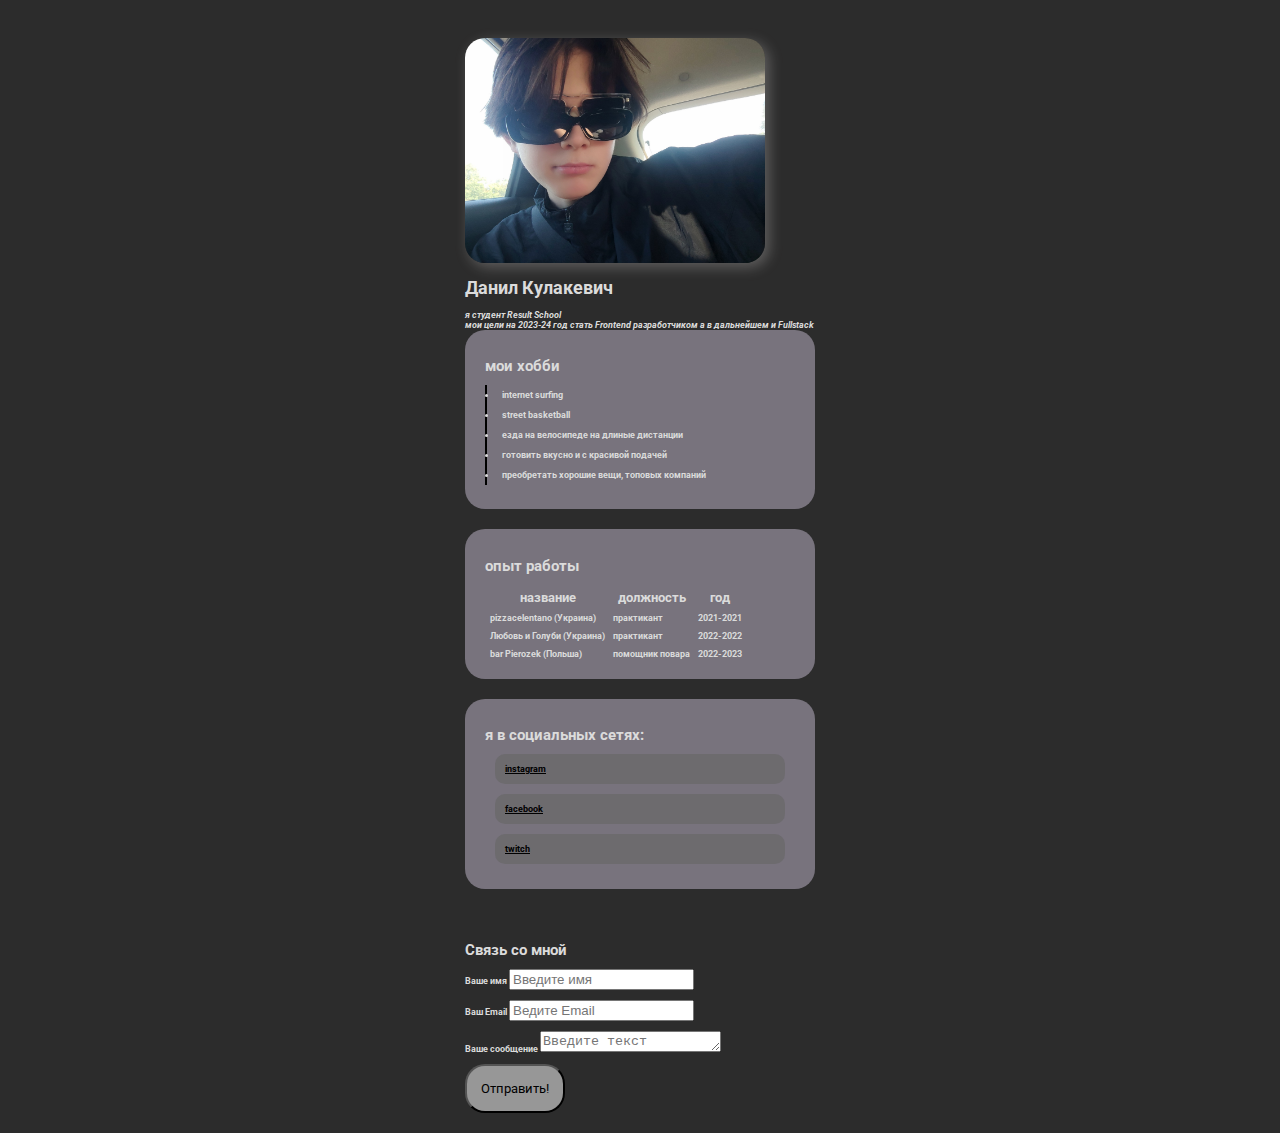
<file: index.html>
<!DOCTYPE html>
<html lang="en">
<head>
    <meta charset="UTF-8">
    <meta http-equiv="X-UA-Compatible" content="IE=edge">
    <meta name="viewport" content="width=device-width, initial-scale=1.0">
    <title>Danyel Kulakevich</title>
    <meta name="kewords" content=", Danyel Kulakevich, cv, resume ">
    <meta name="description" content="это сайт резюме- резюме Данила Кулакевича">
    <link rel="stylesheet" href="style.css">
</head>
<body>

<div class="container">
    <img src="IMG1.jpg" width="" alt="Данил Кулакевич" class="Avatar">
<div class="info">
<div class="info-text">
<header>
    <h1>Данил Кулакевич</h1>
    <p>
     я студент Result School
    </p>
</header>                
    <p>
      мои цели на 2023-24 год стать Frontend разработчиком а в дальнейшем и Fullstack 
    </p>

<div class="card">  
        <h2>мои хобби </h2>
    <ul class="list">
        <li>internet surfing</li>
        <li>street basketball</li>
        <li>езда на велосипеде на длиные дистанции</li>
        <li>готовить вкусно и с красивой подачей</li>
        <li>преобретать хорошие вещи, топовых компаний </li>
    </ul>
</div>
<div class="card">
<h2>опыт работы</h2>
    <table class="table">
        <thead>
            <tr>

                <th>название</th>
                <th>должность</th>
                <th>год</th>
            </tr>
        </thead>
        <tbody>
            <tr>
                <td>pizzacelentano (Украина)</td>
                <td>практикант</td>
                <td>2021-2021</td>
            </tr>
            <tr>
                <td>Любовь и Голуби (Украина)</td>
                <td>практикант</td>
                <td>2022-2022</td>
            </tr>
            <tr>
                <td>bar Pierozek (Польша)</td>
                <td>помощник повара</td>
                <td>2022-2023</td>
            </tr>
        </tbody> 
    </table>
</div>
<div class="card">
    <h2 class="centr">я в социальных сетях:</h2>
    <a href="https://www.instagram.com/lafedoritto/">instagram </a>
    <a href="https://www.facebook.com/profile.php?id=100059414321216">facebook</a>
    <a href="https://www.twitch.tv/wasaikasd">twitch</a>
</div>
    <br>
    <br>
<h2 >Связь со мной</h2>
   <form>
    <div>
        <label for="text">Ваше имя</label>
        <input type="text" name="" id="text" placeholder="Введите имя">
    </div>
<br>
    <div>
        <label for="email">Bаш Email</label>
        <input type="email" placeholder="Ведите Email">
    </div> 
<br>
    <div>
        <label for="message">Ваше сообщение</label>
        <textarea id="message" cols="20" rows="1" placeholder="Введите текст"></textarea>
    </div>
<br>
    <button type="submit" class="btn">  Отправить!</button>
   </form>
</div>
</div>
</div>
</body>
</html>
</file>
<file: style.css>
@import url('https://fonts.googleapis.com/css2?family=Roboto&display=swap');
@import url('https://fonts.googleapis.com/css2?family=Oswald&family=Roboto&display=swap');


body{ 
    font-size: 9px;
    font-family: 'Roboto', Verdana; 
    font-weight: bold;
    color: rgb(219, 219, 219);
    background: #2c2c2c;
}
.info-text p {
    font-family: 'Roboto', 'Oswal';
    font-weight: bold;
    font-style: italic;
    margin: 0;
}
.info h2{
    margin-bottom: 10px;
}

.info{
    margin-bottom: 20px;
}
.card{
    background-color: rgb(120, 115, 125);
    border-radius: 20px;
    padding: 15px 20px ;
    margin-bottom: 20px ;
}
.card:hover{
    background-color: rgb(132, 122, 139);

}
.card ul{
    padding-left: 10px;
    border-left: 2px solid black;
}
.bg-1{
    background-color: rgb(121, 115, 125);
    border-radius: 20px; 
}
.container{
    max-width: 350px;
    margin: auto;
    padding-top: 30px;
}
.container h2{
    font-size: 15px;
}

.Avatar{
    box-shadow: 4px 4px 14px rgba(255, 252, 252, 0.25);
    width: 300px;
    border-radius: 20px;
}

a:active{
 color: azure;
}
a:visited{
    color: black;
}

.btn{
   
    background: #979797;
    padding: 15px 10px;
    width: 100px;
    border-radius: 20px;
    cursor: pointer;
    font-family: inherit;
}


.btn:hover{
    opacity: 0.9;
    color: azure;
}
 .card a{
    background: #666666a4;
     color: black;
    margin-bottom:9px ;
    list-style: none;
    margin: 10px;
    display: flex;
    padding:  10px;
    border-radius: 10px;
 }
 .card a:hover{
    background: #979797;
    padding: 4%;
    transition: 0.5s;

 }
 .list li{
    padding: 5px;
 }
 .table th{
    padding: 3px;
    font-size: 13px;
 }
 .table td{
    padding: 3px;
 }
</file>
